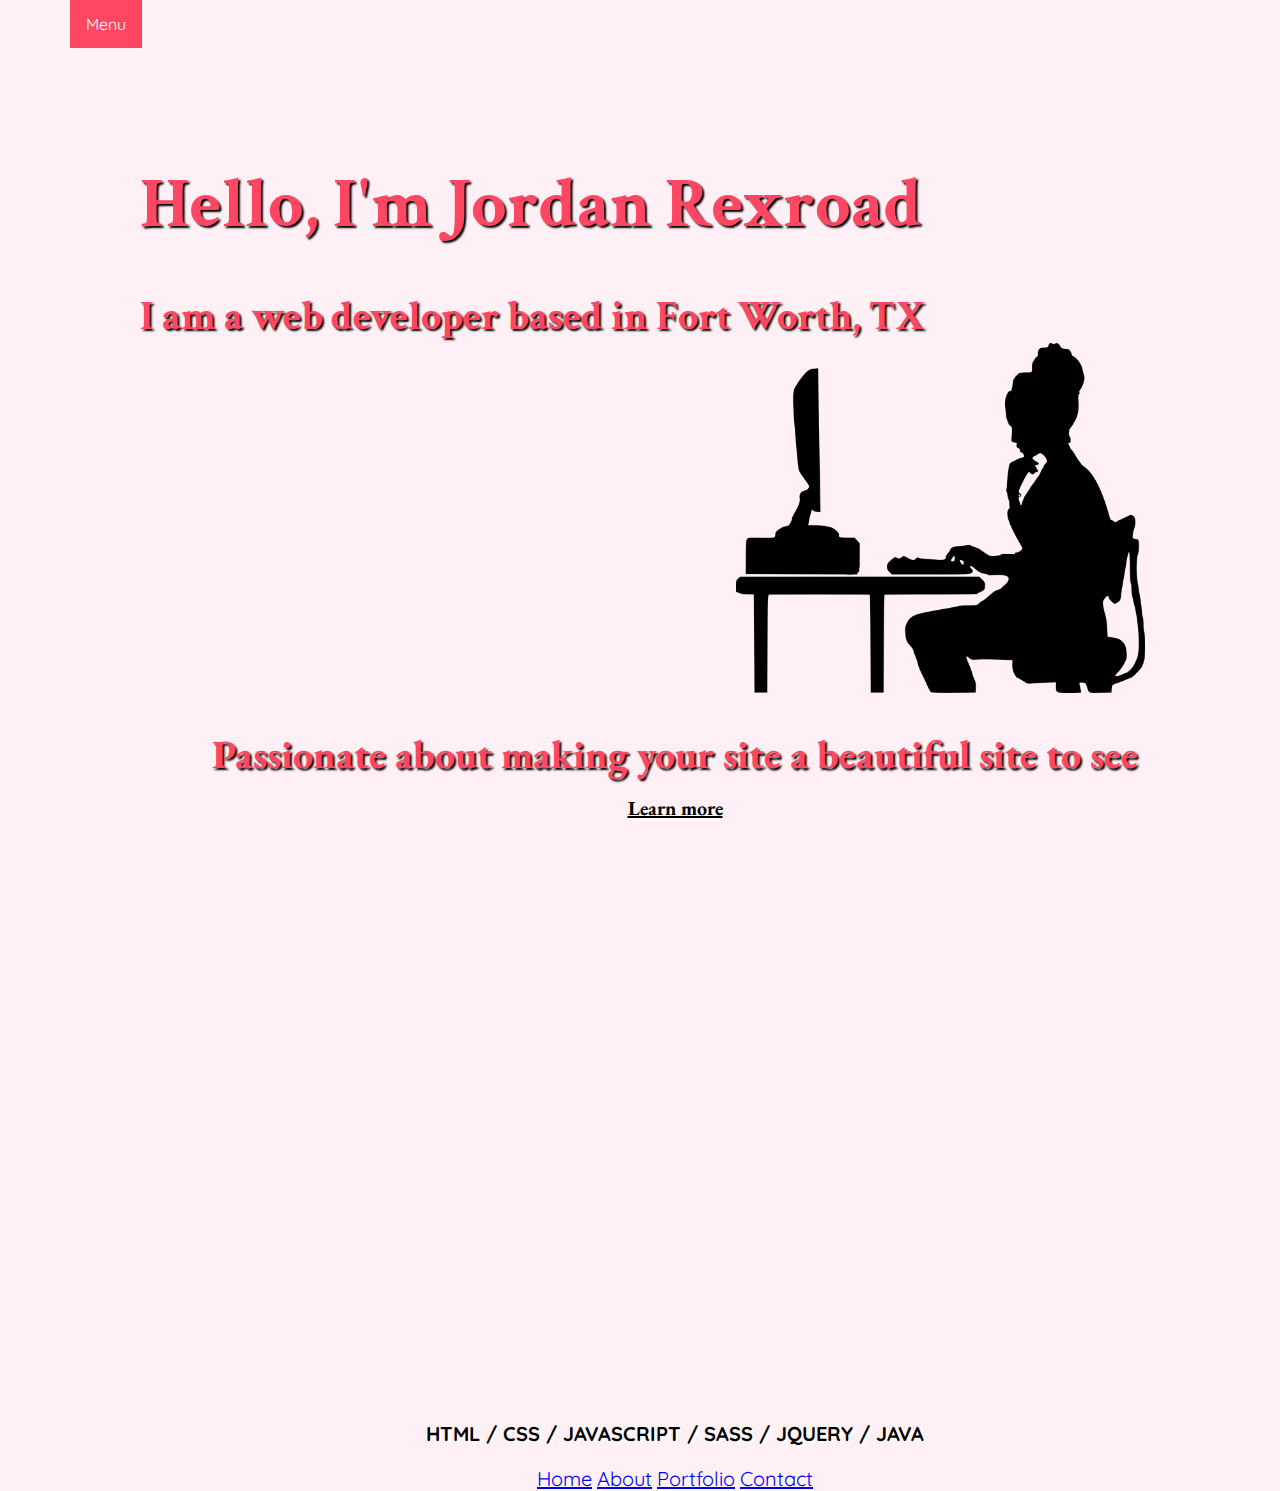
<file: index.html>
<!DOCTYPE html>
<html>
<head>
    <title> Jordan's Portfolio </title>
    
    
    
    
    
    <link rel="stylesheet" href="style.css">
    
    
    
    <link rel="preconnect" href="https://fonts.googleapis.com">
<link rel="preconnect" href="https://fonts.gstatic.com" crossorigin>
<link href="https://fonts.googleapis.com/css2?family=Crimson+Text&family=EB+Garamond&family=Josefin+Sans:wght@300&family=Playfair+Display&family=Quicksand&display=swap" rel="stylesheet">
    
     
    
</head>
<body>
    
<h1 id="hello"> Hello, I'm Jordan Rexroad</h1>
    
    
<h2 id="Iam"> I am a web developer based in Fort Worth, TX </h2>   
    
    
    <div id= "silhouette">
      <img src="projectonephoto.png"
         alt = "silhouette"
         id= "image"
         height=350>
    </div>
    
        
    <h3 id="passion"> Passionate about making your site a beautiful site to see </h3>
    
    
 
<h4 id="learn"><a href="gitignore.html" >Learn more</a></h4>
     

<nav> 
    <div class="navbar">
                   
<div class="dropdown">
    
<button class="dropbtn">Menu<i class="fa fa-caret-down"></i>
</button>
<div class="dropdown-content">
 <a href="index.html" >Home</a>
<a href="about.html" >About</a>
 <a href="gitignore.html " >Portfolio</a>
 <a href="contact.html">Contact</a>
    </div>
    </div>
    </div>
    </nav>  
      
<div id="footer">
    <footer> 
    
        <p> <b>HTML / CSS  / JAVASCRIPT / SASS / JQUERY / JAVA</b> </p>     <div id= "aboutfooter">
    <a href="index.html">Home</a>
<a href="about.html" >About</a>
 <a href="gitignore.html" >Portfolio</a>
 <a href="contact.html">Contact</a>
    </div>
    </footer>
    </div>
</body>

    
</html>
</file>
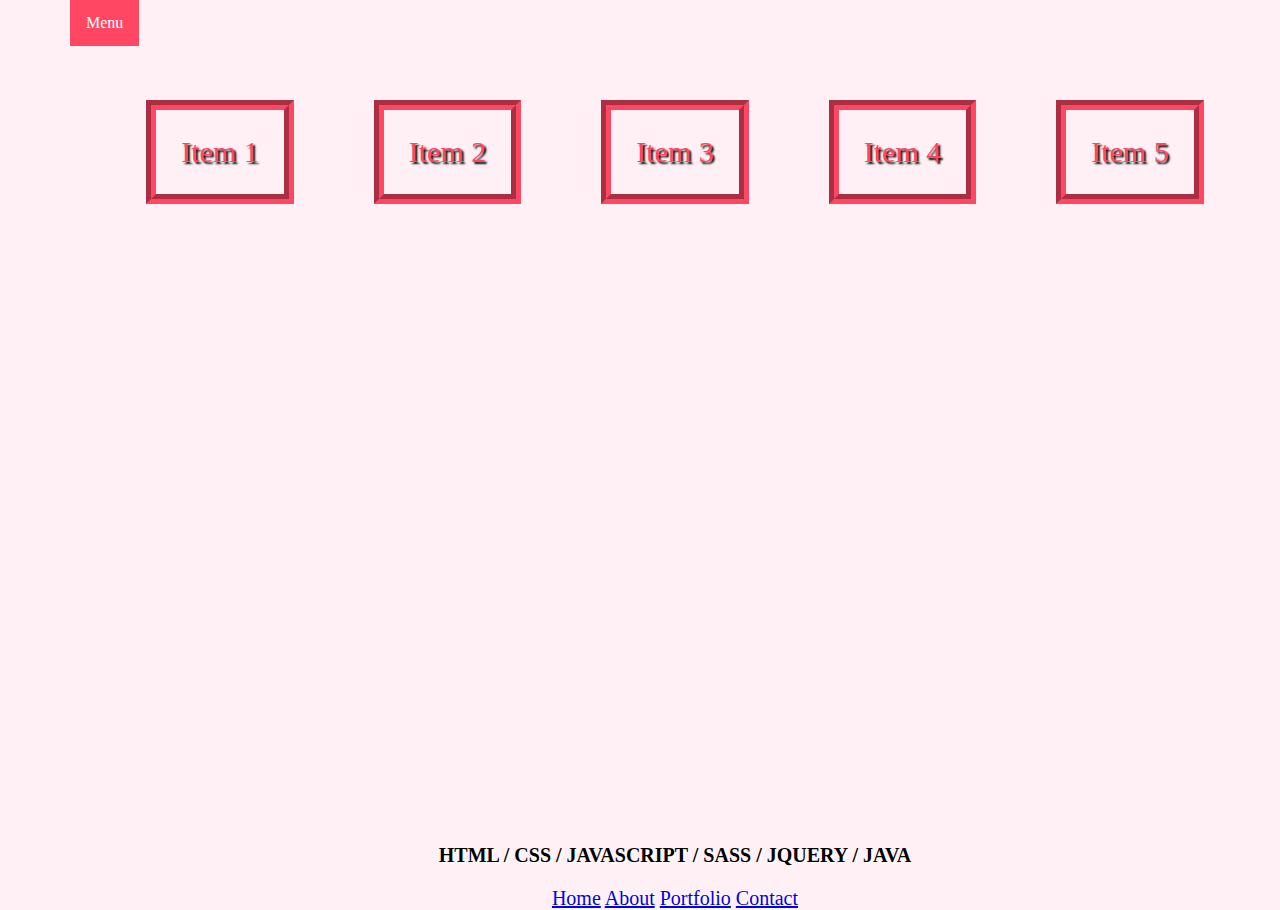
<file: about.html>
<!DOCTYPE html>
<html>
    
<head>
     <link rel="stylesheet" href="style.css">
    <title> About Me </title>
</head>

<body>
       <nav> 
    <div class="navbar">
                   
<div class="dropdown">
    
<button class="dropbtn">Menu
</button>
<div class="dropdown-content">
 <a href="index.html" >Home</a>
<a href="about.html" >About</a>
 <a href="gitignore.html " >Portfolio</a>
 <a href="contact.html">Contact</a>
    </div>
    </div>
    </div>
    </nav>   
    
<!--    
    <div class="parent-1">
<div class="item-1">
<h1>About me</h1>
 </div> </div>
    
    <div class="parent-1">
<div class="item-2">
    <p> I am a UC Santa Barbara graduate.</p></div> </div>
    
     <div class="parent-1">
         <div class="item-3">
            <p>Full stack Web Developer</p>
         </div> 
     </div>
    
    <div class="parent-1">
<div class="item-4">
    <p>Actively working in this field for three years 
    </p></div> </div>

     <div class="parent-1">
    <div class="item-5">
    <p> Available for freelance work
    </p></div> </div>
    
   <div class="parent-2">
<div class="item-7">
    <h1> Skills</h1></div> </div>

    
    <div class="parent-2">
<div class="item-8">
    <p> Html</p></div> </div>
    
     <div class="parent-2">
<div class="item-9">
    <p>CSS
    </p></div> </div>
    
    <div class="parent-2">
<div class="item-10">
    <p>Java
    </p></div> </div>
    
     <div class="parent-2">
    <div class="item-11">
    <p>Java Script
    </p></div> </div>
    
     <div class="parent-2">
    <div class="item-12">
    <p>Jquery
    </p></div> </div>
-->    
    <main>
        <div class="about-me-container">
            <div class="about-me-item">Item 1</div>
            <div class="about-me-item">Item 2</div>
            <div class="about-me-item">Item 3</div>
            <div class="about-me-item">Item 4</div>
            <div class="about-me-item">Item 5</div>
        </div>    
    </main>

    
    
    
    
 <div id="footer">
    <footer> 
    
        <p> <b>HTML / CSS  / JAVASCRIPT / SASS / JQUERY / JAVA</b> </p>     <div id= "aboutfooter">
    <a href="index.html">Home</a>
<a href="about.html" >About</a>
 <a href="gitignore.html" >Portfolio</a>
 <a href="contact.html">Contact</a>
    </div>
    </footer>
    </div>
</body>
    

    
    
    
</html>
</file>
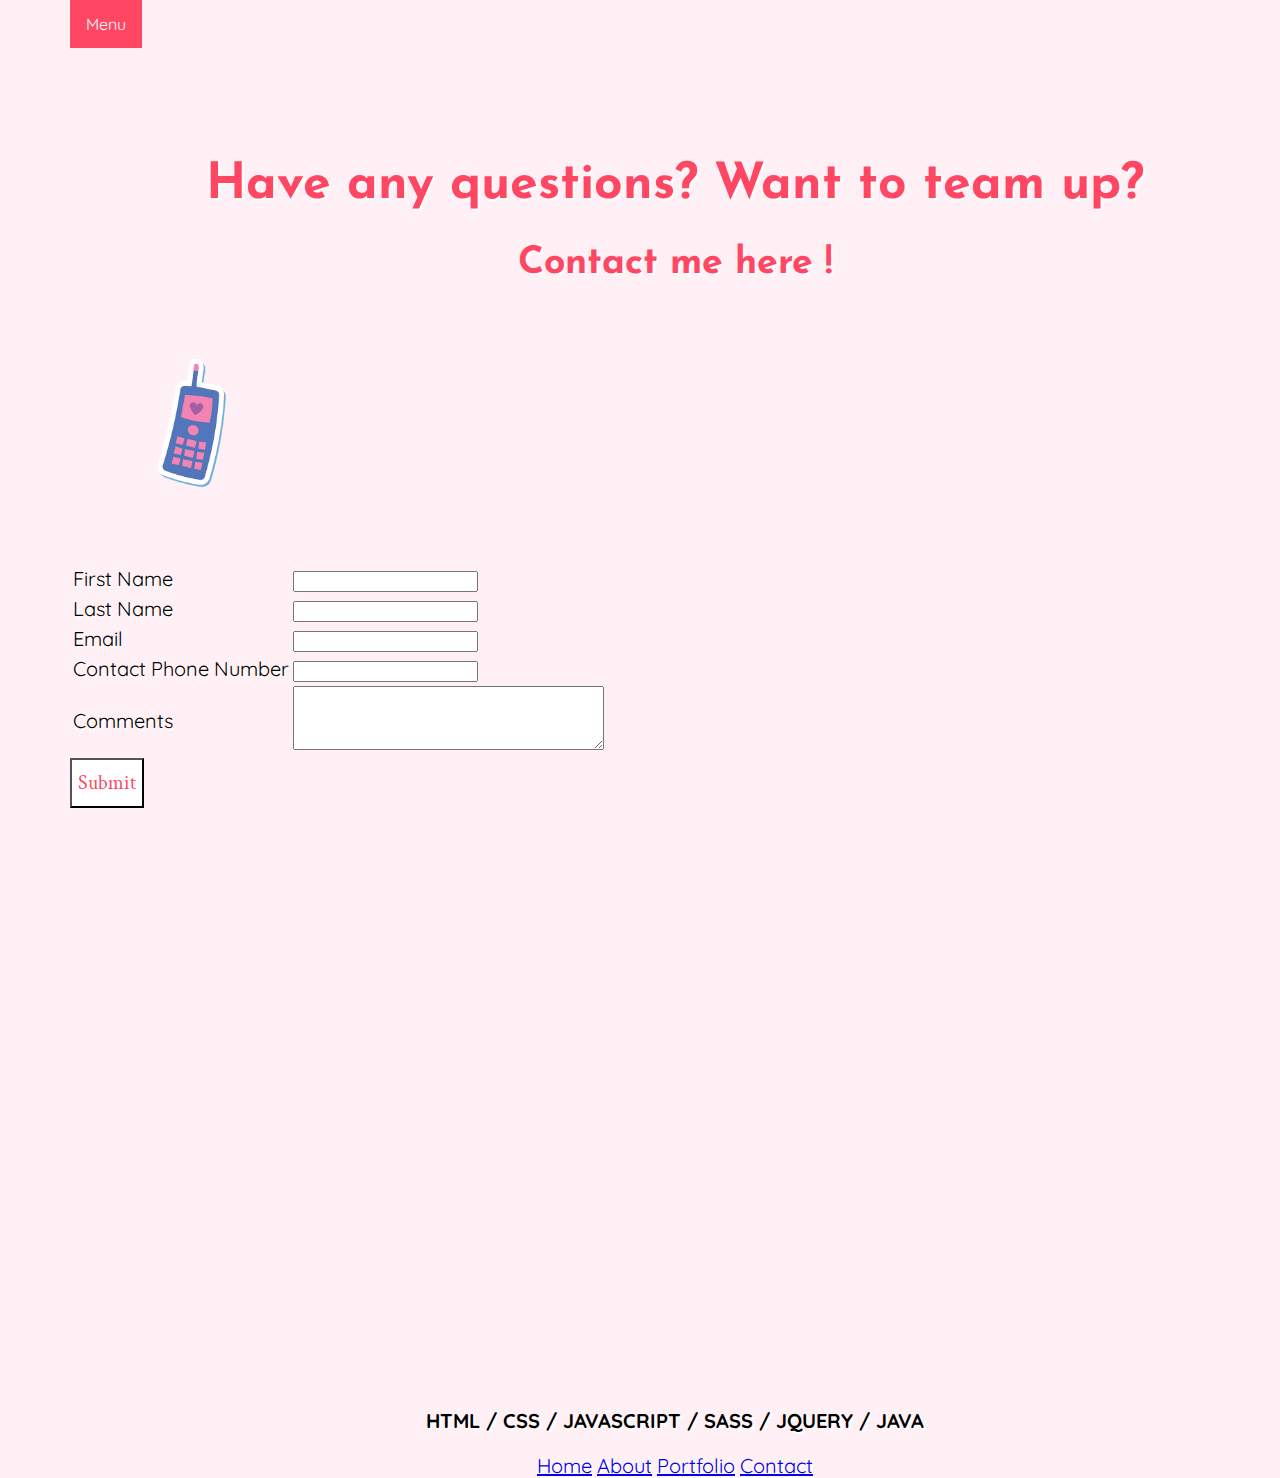
<file: contact.html>
<!DOCTYPE html>
<html>
<head>

    <title> Contact Us </title>
    
        <link rel="stylesheet" href="style.css">

        <link rel="preconnect" href="https://fonts.googleapis.com">
        <link rel="preconnect" href="https://fonts.gstatic.com" crossorigin>
        <link href="https://fonts.googleapis.com/css2?family=Crimson+Text&family=EB+Garamond&family=Josefin+Sans:wght@300&family=Playfair+Display&family=Quicksand&display=swap" rel="stylesheet">

</head>
<body>
    
    <div class="design">

        <h1> Have any questions? Want to team up?</h1>

        <h2> Contact me here ! </h2>
        
    </div>


<nav> 

    <div class="navbar">

        <div class="dropdown">
    
            <button class="dropbtn">Menu<i class="fa fa-caret-down"></i>
            </button>
            
            <div class="dropdown-content">
           
             <a href="index.html" >Home</a>
             <a href="about.html" >About</a>
             <a href="gitignore.html " >Portfolio</a>
             <a href="contact.html">Contact</a>
                
            </div>
   
        </div>
    
    </div>
        
</nav>
     
           <img src="phone.png"
                alt= "phone"
                id= "cell"

                     height=250> 

     
     
<div class="content">
    <form action="#" method ="post">
        <table>
            <tr>
                <td>
                    <label for="UserName">First Name</label>
                </td>
                <td>
                    <input type="text" id="UserName" name="UserName" >
                </td>      
            </tr>
            <tr>         
                <td>
                    <label for="userName">Last Name</label>
                </td>
                <td>
                    <input type="text" id="userName" name="userName" >
                </td>

            </tr>
            <tr>
                <td>
                   <label for ="email">Email</label>
                </td>
                <td>
                    <input type="email" id ="email" name="email" > 
                </td>
            </tr>
            <tr> 
                <td> 
                    <label for="phone">Contact Phone Number </label>
                </td>
                <td> 
                    <input type="tel" id ="phone" name ="phone" >
                </td>
            </tr>
            <tr> 
                <td> 
                   <p>Comments</p>
                </td>
                <td> 
                    <textarea name="comments" id="comments" style="font-family:sans-serif;font-size:1.25em;"> </textarea> 
                </td>
            </tr>
        </table>     
    </form>
    </div>
    
     
    <div>
        <input  class= "submit" type="submit" value="Submit"> </div>
     
         
     


<div id="footer">
    
    <footer> 
    
        <p> <b>HTML / CSS  / JAVASCRIPT / SASS / JQUERY / JAVA</b> </p>   
            
            <div id= "aboutfooter">
                
                <a href="index.html">Home</a>
                <a href="about.html" >About</a>
                <a href="gitignore.html" >Portfolio</a>
                <a href="contact.html">Contact</a>
                
            </div>
            
    </footer>
    
</div> 
    
</body>

</html>
</file>
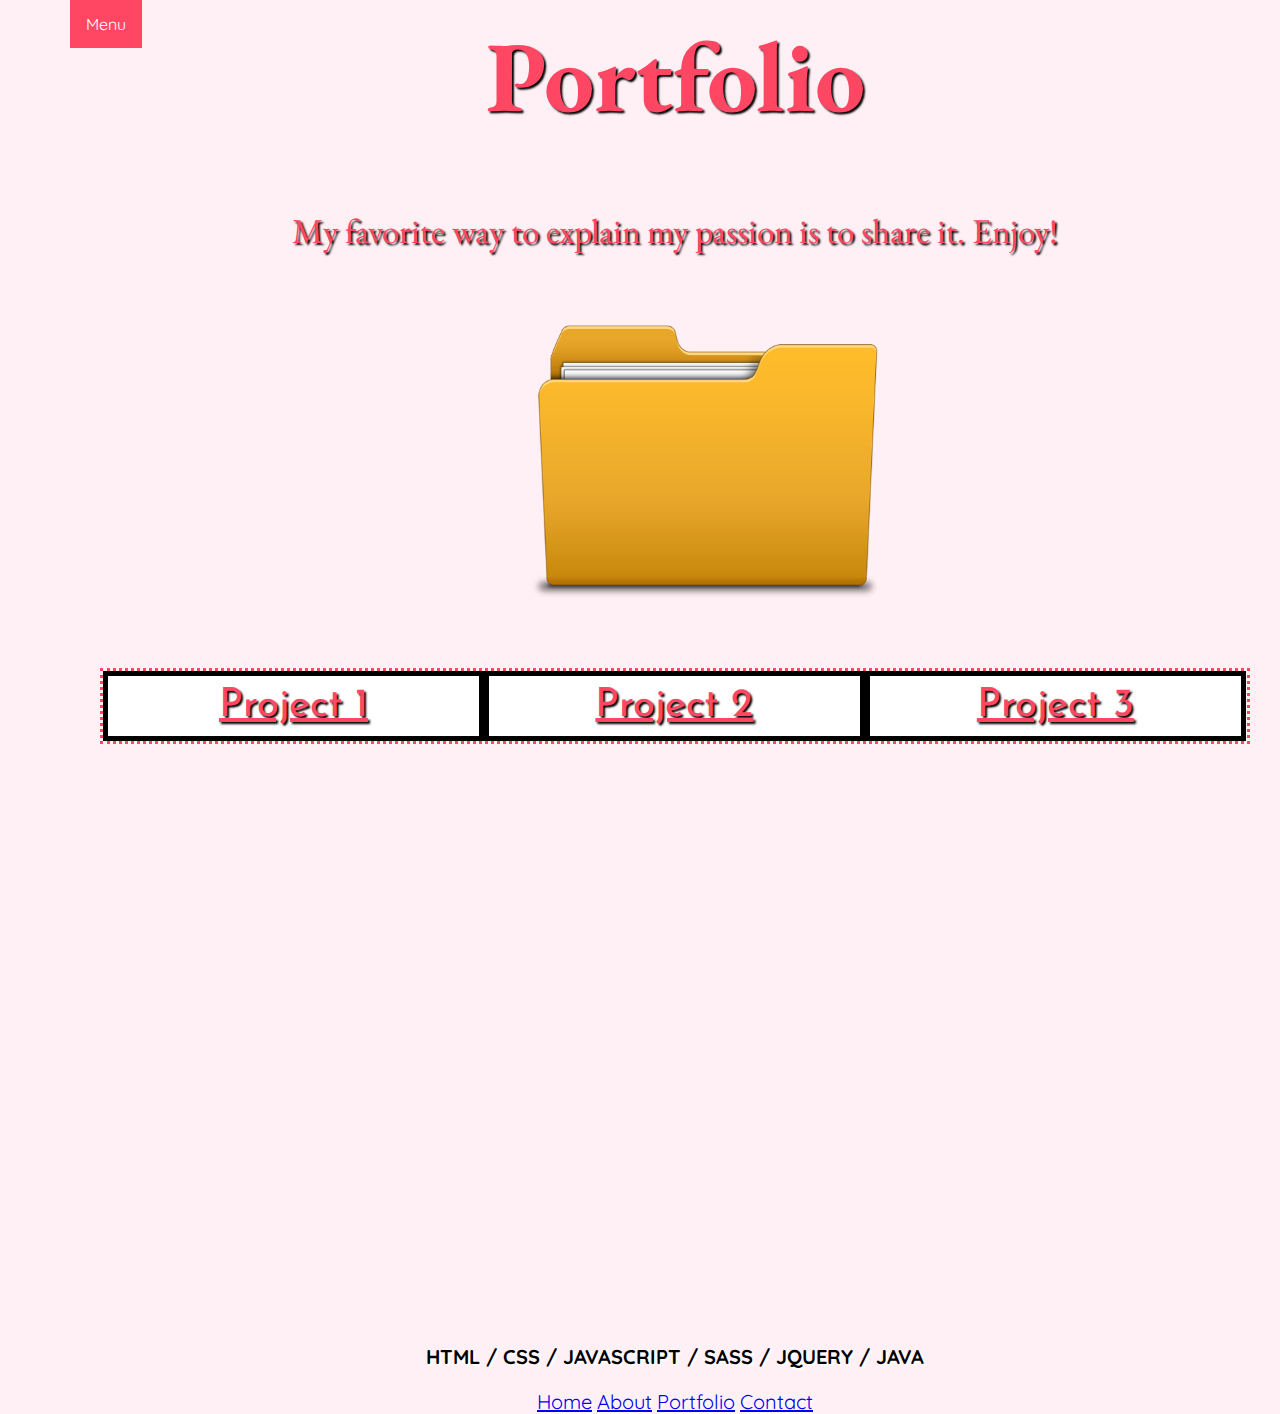
<file: gitignore.html>
<!DOCTYPE html>
<html>
    
<head>
<meta charset="UTF-8">
<meta name="viewport"
      content="width=device-width,initial-scale=1.0"> 
<meta http-equiv="X-UA-Compatible" content="ie=edge">                                            
<title> Portfolio </title>
        
    
<link rel="stylesheet" href="style.css">
    
<link rel="preconnect" href="https://fonts.googleapis.com">
<link rel="preconnect" href="https://fonts.gstatic.com" crossorigin>
<link href="https://fonts.googleapis.com/css2?family=Crimson+Text&family=EB+Garamond&family=Josefin+Sans:wght@300&family=Playfair+Display&family=Quicksand&display=swap" rel="stylesheet">
    

    
    
    
</head>
    
    
    
    
    
    

    
<body>
    
    

   <nav> 
    <div class="navbar">
                   
<div class="dropdown">
    
<button class="dropbtn">Menu
</button>
<div class="dropdown-content">
 <a href="index.html" >Home</a>
<a href="about.html" >About</a>
 <a href="gitignore.html " >Portfolio</a>
 <a href="contact.html">Contact</a>
    </div>
    </div>
    </div>
    </nav>    
    
    
<h1 id="portfoliohead">Portfolio </h1>
        
<p id="portfoliobody"> 
My favorite way to explain my passion is to share it. 
 Enjoy!
</p>
    
    
    
    <img src="folder.png"
         alt = "folder"
         id= "center"
        height=350>
    
    
    
    
<div class="grid-container">
    
<div class="grid-child"><a href="./16/codeexercise16.html" >Project 1</a></div>
    
    
<div class="grid-child"><a href="./10/10.html" >Project 2</a></div>
    
    
<div class="grid-child"><a href="Typefaces.html" >Project 3</a></div>
                                                </div>
    <div id="footer">
    <footer> 
    
        <p> <b>HTML / CSS  / JAVASCRIPT / SASS / JQUERY / JAVA</b> </p>     <div id= "aboutfooter">
    <a href="index.html">Home</a>
<a href="about.html" >About</a>
 <a href="gitignore.html" >Portfolio</a>
 <a href="contact.html">Contact</a>
    </div>
    </footer>
    </div>
</body>
    
    



</html>
</file>
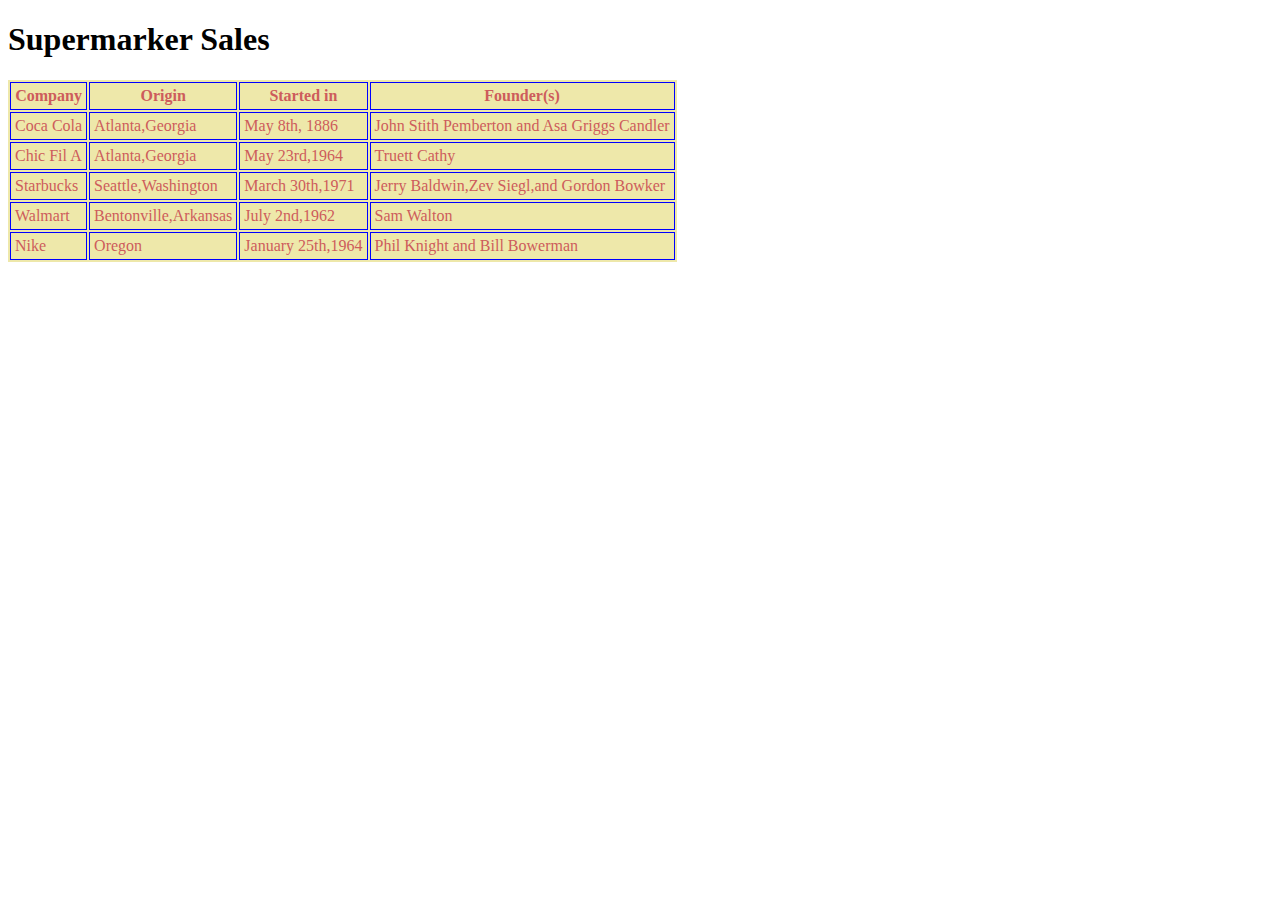
<file: 10/10.html>
<!DOCTYPE html>
<html>
<head>
<title>Tables</title>
<style>
table{
background-color:palegoldenrod;
border: 1px blue; 
}
th, td { color: indianred;
padding: 4px;
border: 1px solid blue;
}
tr{
color: navy; 
}
    </style>
</head>
<body>
    <tr id="white">
<h1> Supermarker Sales</h1>
<table>
<tr id="white">
<th>Company</th><th>Origin</th><th>Started in</th><th>Founder(s)</th>
</tr>
    
    
<tr id="white">
    <td>Coca Cola</td><td>Atlanta,Georgia</td><td> May 8th, 1886 </td><td>John Stith Pemberton and Asa Griggs Candler </td> </tr>
    
    <tr id="white">
<td>Chic Fil A</td><td>Atlanta,Georgia</td><td>May 23rd,1964</td><td>Truett Cathy</td>
</tr>
    
    <tr id="white">
<td>Starbucks</td><td>Seattle,Washington<td>March 30th,1971</td><td>Jerry Baldwin,Zev Siegl,and Gordon Bowker</td>
</tr>
    
    <tr id="white">
        <td>Walmart</td><td>Bentonville,Arkansas</td><td>July 2nd,1962</td><td>Sam Walton</td>
</tr>
    
    
<tr id="white">
    <td>Nike</td><td>Oregon</td><td>January 25th,1964</td><td>Phil Knight and Bill Bowerman</td></tr>
    </table></body></html>
</file>
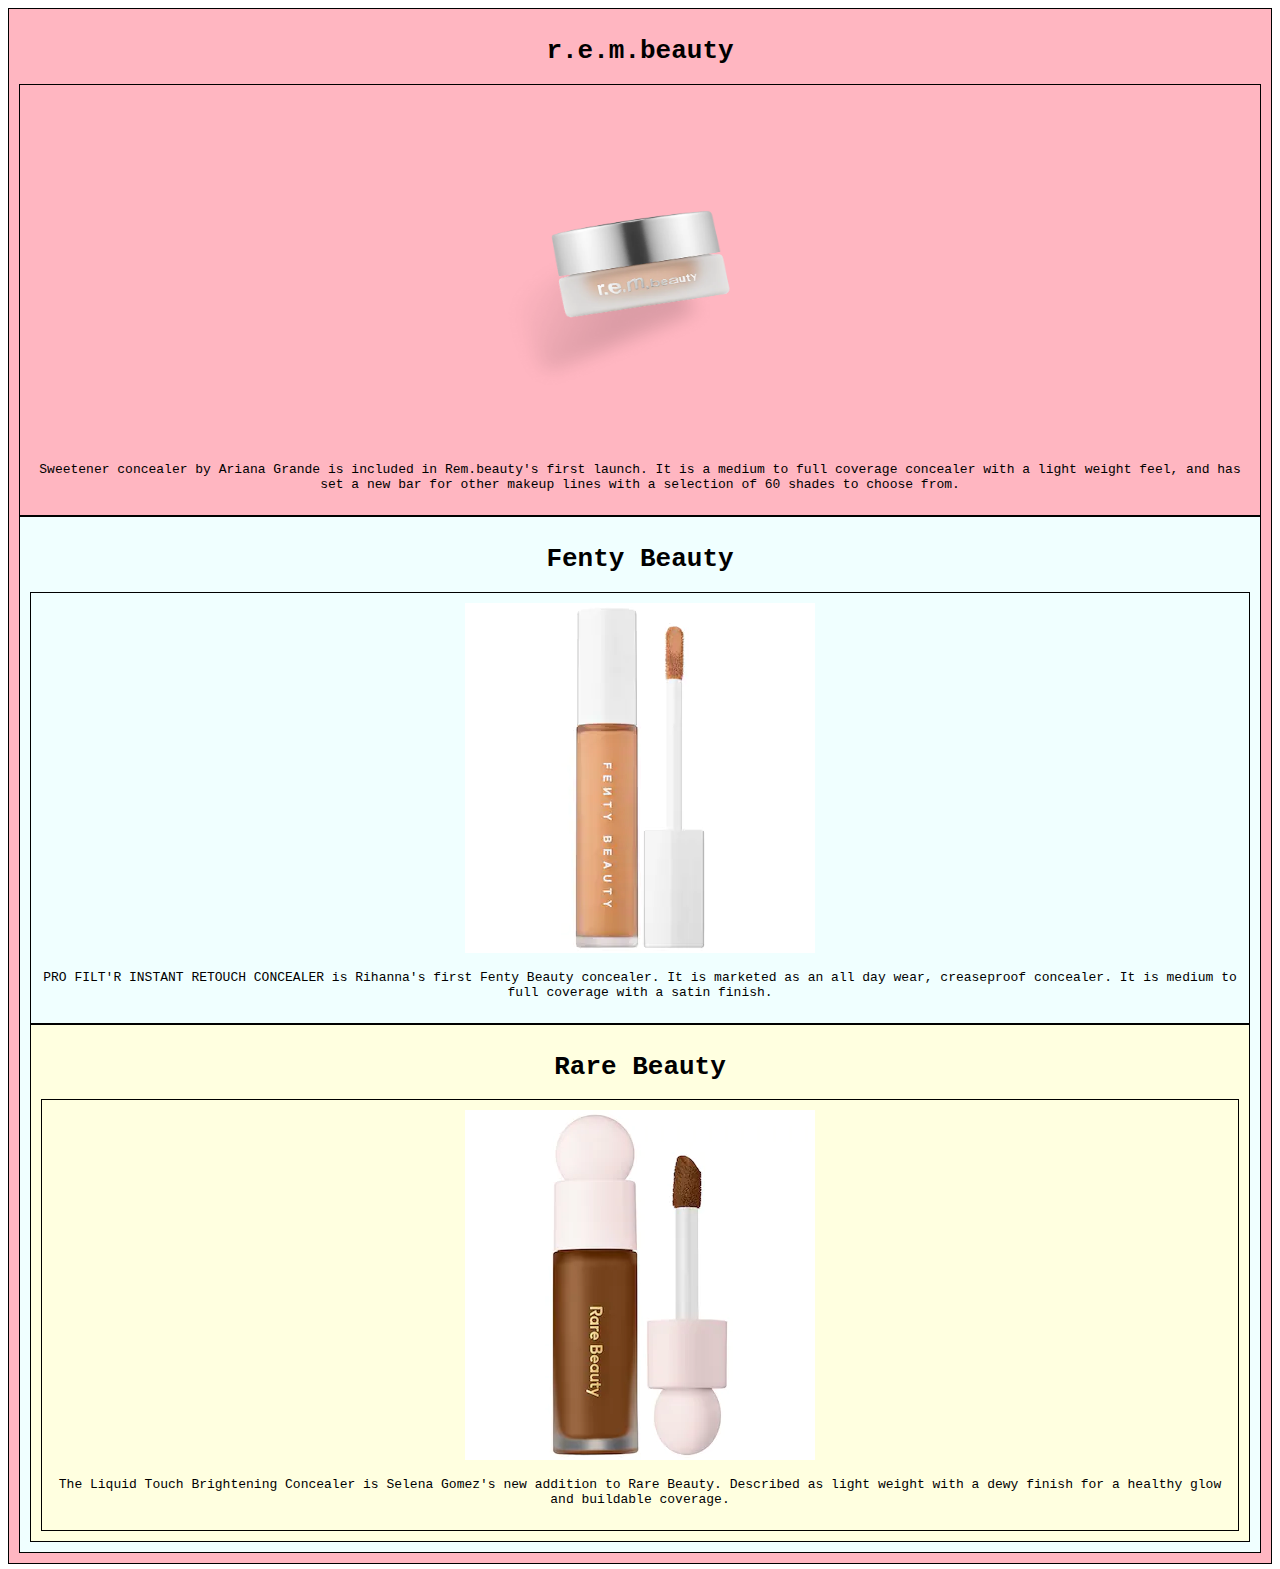
<file: 16/codeexercise16.html>
<!DOCTYPE html>
<html>
<head>
     <title>
        Flex Box Demo 
    </title>
    <meta name="viewport" content="width=device-width,initial-scale=1">
    <style>
 #one, #two, #three {
 border: 1px solid black;
 text-align: center;
 font-family:monospace;
 font-size: 1.0em;
 padding: 10px;
 }
 #one { background-color: lightpink; }
 #two { background-color: azure; }
 #three { background-color: lightyellow; }
        
        #container {
display: flex;
flex-direction: row-reverse;
flex-wrap: wrap;  
justify-content: space-between;
height: 100%;
            width: 100%;
align-items: flex-start; }
        
         #onep,#twop,#threep {
 border: 1px solid black;
 text-align:center;
 font-family: monospace;
 font-size: 1.0em;
 padding: 10px;
 }  
        

</style>
</head>
<body>
    <div id="container">
       <div id="one">
    <h1>r.e.m.beauty</h1>
           <div id="container">
        </div>
        <div id="onep">
            <img src="ariconceal.webp"
                 height=350px;
                 width=350px;>
           
    <p> Sweetener concealer by Ariana Grande is included in Rem.beauty's first launch. It is a medium to full coverage concealer with a light weight feel, and has set a new bar for other makeup lines with a selection of 60 shades to choose from.</p>
    </div>
    <div id="two">
        <h1>Fenty Beauty</h1>
        <div id="container">
        </div>
        <div id= "twop">
            <img src="rihannaconceal.webp"
                 height=350px;
                 width=350px;>
                 
        
        
    <p>PRO FILT'R INSTANT RETOUCH CONCEALER is Rihanna's first Fenty Beauty concealer. It is marketed as an all day wear, creaseproof concealer. It is medium to full coverage with a satin finish.</p>
    
        
        </div>
 <div id="three">
     <h1>Rare Beauty</h1>
     <div id="container">
        </div>
        <div id="threep">
            <img src="selenaconceal.webp"
                 height=350px;
                 width=350px;>
 <p>The Liquid Touch Brightening Concealer is Selena Gomez's new addition to Rare Beauty. Described as light weight with a dewy finish for a healthy glow and buildable coverage. </p>
     
     
 </div>

        
          </div>
      </div>
   </body>
</html>
</file>
<file: style.css>
/*stylings for index.html */ 
#hello{ 
    font-family:"Crimson Text";
    text-shadow: 2px 2px 2px black;
    text-align: left;
    font-size: 70px;
    border-color: black;
    color: #FF4763;
    outline-color: black;
    padding: 0px;
    margin: 0px;
    margin-top: 200px;
    margin-bottom: 40px;
    margin-left: 70px;
}

        
#Iam{    
    font-family: "Crimson Text"; text-align: left;
    font-size: 40px;
    color: #FF4763;
    text-shadow: 2px 2px 2px black;
    margin: 0px;
    margin-top: 20px;
    margin-bottom: 0px;
    margin-left:70px;
}


#passion{
    font-family: "EB Garamond"; text-align: left;
    font-size: 40px;
    text-align: center;
    text-underline-position:below;
    color: #FF4763;
    text-shadow: 2px 2px 2px black;
    margin-top: 30px;
    margin-bottom: 50px;
}



#learn{
    font-family: EB Garamond;
    text-align: center;
    text-shadow: 2px 2px 2px white;
    margin-top: -35px;
}

#learn a {
    color: black;
}


#learn :hover{
    color: #FF4763;
}
        

        
body{ 
    background-color: lavenderblush;
    text-shadow: 2px 2px 2px black;
    text-align: left;
    font-size: 20px;
    color:#FF4763;
    padding: 0px;
    margin: 0px;
    margin-top: -40px;
    margin-left: 70px;
}



.image {
    display:block;
}


#silhouette { 
    margin-left: 55%;
}
        



/* styling for gitignore.html */




#portfoliohead { 
    color: #FF4763;
    text-align: center;
    outline-color: black;
    text-shadow: 2px 2px 2px black;
    font-family: "EB Garamond";
    font-size: 100px;
    margin-top: 50px;
}
    


#portfoliobody { 
    background-color: lavenderblush;
    text-align: center;
    color: #FF4763;
    outline-color: black;
    text-shadow: 2px 2px 2px black;
    font-family: "EB Garamond";
    font-size: 35px;
    text-align: center; 
}



#center {
    display:block;
    margin-left:38%;
    margin-right:60%; 
}
    


html { 
    box-sizing: border-box;
    font-size:10px; 
}
  


.grid-child {
    
    border: 5px solid black;
    padding: 10px; 
    color:black;
    background-color: white;
}  

.grid-child > a {  
    color:#FF4763;
}

.grid-container  {  
    display: grid;
    border-style: dotted;
    grid-template-columns: 33.3% 33.3% 33.3%;
    font-size: 40px;
    font-family: "Josefin Sans";
    margin:30px; 
    text-align: center;
}




#list1 { 
    margin-top: 0px;
    margin-bottom: 50px;
    text-align: center;
    font-size: 50px;
    font-family: "Quicksand";
}




      
         
/*stylings for contact.html*/
  
        


.design {
    color: #FF4763;
    text-shadow: 2px 2px 2px  white;
    font-family:"Josefin Sans";
    font-size: 25px;
    text-align: center; 
    margin-top: 200px;
} 
         
         



.content {
    color: black;
    text-shadow: 2px 2px 2px white;
    font-family: "Quicksand";
    text-align:justify;
    font-size: 20px;
}

#comments { font-size:2px;}


#cell { 
    display:block;
}
    
      
.submit { 
    font-family:"Crimson Text";
    font-weight: 1000;
    outline: black;
    color: #FF4763;
    background-color: white;
    height:50px;
    font-weight: 300;
    font-size: 20px;
    cursor: pointer;
}



/*about.html*/




.parent-1 { 
flex-direction:row;
justify-content:center;
text-shadow: none;
font-family: "Josefin Sans";
font-size: 30px;
outline-color: black;
text-shadow: 2px 2px 2px black;
color: #FF4763;
}

.parent-1 div { 

align-self: center;
border: 10px solid #ccc;
padding: 10px;
justify-content:center;
border-style:groove;
border-color:  #FF4763;
}

.item-1 { 
    width: 25%; 
    margin-top: 10%;
}

.item-2 {
    width: 25%;
    margin-top: -260px;
    margin-left: 40%;
}

.item-3 {
    width: 25%;
    margin-left: 40%;
    margin-top: 5%
}

.item-4 {
    width:25%;
    margin-left: 40%;
    margin-top:5%
}

.item-5 {
    width: 25%;
    margin-left: 70%;
    margin-top: -26%;
}







.parent-2 { 
    flex-direction:row;
    justify-content:center;
    text-shadow: 2px 2px 2px black;
    font-family: "Josefin Sans";
    font-size: 30px;
    color: blueviolet;
}

.parent-2 div { 

    align-self: center;
    border: 10px solid #ccc;
    padding: 10px;
    justify-content:center;
    border-style:groove;
    border-color: blueviolet;
}

.item-7 { 
    width: 25%; 
    margin-top: 25%;
}

.item-8 {
    width: 25%;
    margin-top: -260px;
    margin-left: 40%;
}

.item-9 {
    width: 25%;
    margin-left: 40%;
    margin-top: 5%;
}

.item-10 { 
    width:25%;
    margin-left: 40%;
    margin-top:5%;
}

.item-11 {
    width: 25%;
    margin-left: 70%;
    margin-top: -16%;
}

.item-12 {
    width:25%; 
    margin-top: -30%;
    margin-left: 70%;
}






/*nav bar*/

.navbar a {
    float: left;
    font-size: 16px;
    color: white;
    text-align: center;
    padding: 14px 16px;
    text-decoration: none;
}

.dropdown {
    float: left;
    overflow: hidden;
}

.dropdown .dropbtn {
    font-size: 16px;  
    border: none;
    outline: none;
    color: white;
    padding: 14px 16px;
    background-color: #FF4763;
    font-family: "Quicksand";
    margin: 0;
}

.navbar a:hover, .dropdown:hover .dropbtn {
    background-color:#FF4763;
}


.dropdown:hover .dropdown-content {
    display: block;
}


.dropdown-content {
    display: none;
    position: absolute;
    background-color: #f9f9f9;
    min-width: 160px;
    z-index: 1;
}

.dropdown-content a {
    float: none;
    color: rebeccapurple;
    font-family:"Crimson Text";
    text-shadow: 0px 0px 0px;
    padding: 12px 16px;
    text-decoration: none;
    display: block;
    text-align: left;
}

.dropdown-content a:hover {
    background-color: #FF4763;
}


nav { 
    position:absolute;
    top: 0;
    width: 15%;
    margin: 0%;
    padding:0;
}

/*footer*/


#aboutfooter {  
    width: 50%;
    margin: auto;
}

footer { 
    text-align: center;
    color: black;
    text-shadow: 2px 2px 2px white;
    font-family: "Quicksand";
    font-size: 20px;
    margin-top:600px;
}


/* Created during class */

main {
    margin-top: 100px;
}
  
.about-me-container {
    display: flex;
    flex-wrap: wrap;
    flex-direction:row;
    justify-content:center;
    align-items: center;
    text-shadow: none;
    font-family: "Josefin Sans";
    font-size: 30px;
    outline-color: black;
    text-shadow: 2px 2px 2px black;
    color: #FF4763;   
}

.about-me-item { 
    border: 10px solid #ccc;
    padding: 25px;
    margin: 40px;
    border-style:groove;
    border-color:  #FF4763;
}
    
    
@media screen and (max-width: 768px) {
    .grid-container {
        grid-template-columns: 100%;
    }
}
</file>
